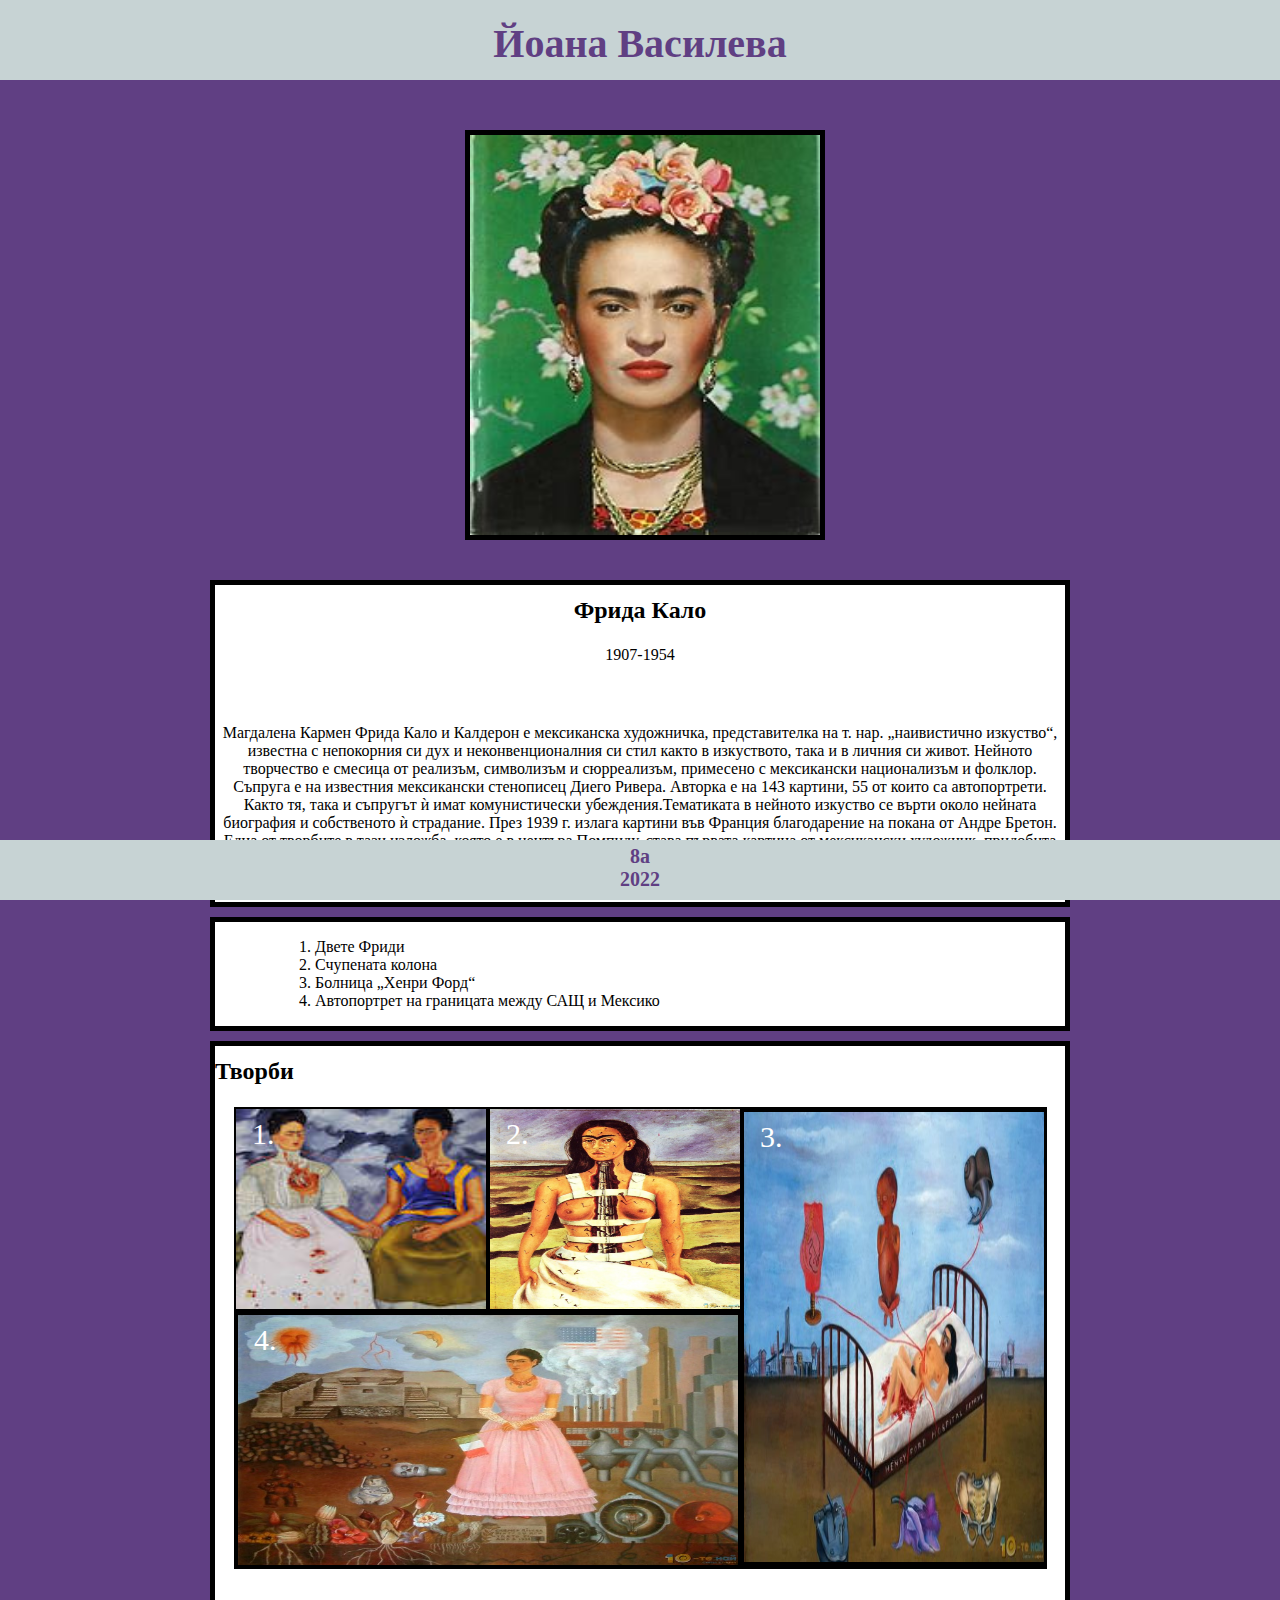
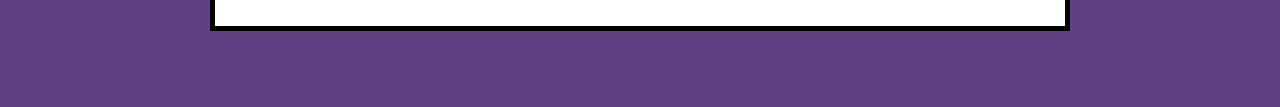
<file: index.html>
<!DOCTYPE html>
<html>
<meta charset="utf-8">
<meta name="author" content= "Йоана Василева">
<link rel="stylesheet"href="stilove.css">
<link rel ="stylesheet"href="base.css">
<header> 
    <h1>Йоана Василева</h1>
</header>

<body>
<!-- Секция за снимка/портрет на художника -->
    <section id="portrait">

 <img src="OIP.jpg" width="350px" height="400px">     
        
        
     
 <!-- Добавете изображението на избраният от вас художник с ширина 350px и височина 400px ↓ -->


    </section>

    <!-- Запишете името на избраният от вас художник и годините в които е живял, като отделите двата текста с таг за нов ред ↓ -->


<a href="a%20(1).htm"></a>


    <section id="section1">

        <!-- Запишете името на художника и като използвате заглавието h2, създайте препратка към страницата в Wikipedia за този художник ↓ -->
        <h2>Фрида Кало </h2>  <p>1907-1954</p>

        <!-- Добавете текста от Част 2 - Съдържание -->
        <p id="artistDesc"></p> <p> Магдалена Кармен Фрида Кало и Калдерон е мексиканска художничка, представителка на т. нар. „наивистично изкуство“, известна с непокорния си дух и неконвенционалния си стил както в изкуството, така и в личния си живот. Нейното творчество е смесица от реализъм, символизъм и сюрреализъм, примесено с мексикански национализъм и фолклор. Съпруга е на известния мексикански стенописец Диего Ривера. Авторка е на 143 картини, 55 от които са автопортрети. Както тя, така и съпругът ѝ имат комунистически убеждения.Тематиката в нейното изкуство се върти около нейната биография и собственото ѝ страдание. През 1939 г. излага картини във Франция благодарение на покана от Андре Бретон. Една от творбите в тази изложба, която е в центъра Помпиду, става първата картина от мексикански художник, придобита от Лувъра. Прави първата си самостоятелна изложба в Мексико малко преди смъртта си. Нейното творчество става известно и получава международно признание едва след смъртта ѝ, особено от 1970 г. насам.</p>

    </section>

    <section id="section2">

        <!-- Създайте подреден списък с имената на творбите на художника ↓ -->

<ol>
<li>Двете Фриди</li>        
 <li>Счупената колона</li>       
  <li>Болница „Хенри Форд“</li>      
  <li>Автопортрет на границата между САЩ и Мексико</li>      
        
        </ol>




    </section>

    <section id="section3">
        <h2>Творби</h2>

        <div class="gridParent">

            <div class="grid1">

                <!-- Добавете първото изображение с ширина 250px и височина 200px ↓ -->
<img src="the-two-fridas.jpg" height="200px" width="250px">


                <div class="top-left">1.</div>
            </div>

            <div class="grid2">

                <!-- Добавете второто изображение с ширина 250px и височина 200px ↓ -->
<img src="frida_1.jpg" width="250px" height="200px">


                <div class="top-left">2.</div>
            </div>

            <div class="grid3">

                <!-- Добавете третото изображение с ширина 300px и височина 450px ↓ -->

<img src="frida_5-689x459.jpg" width="300px" height="450px">

                <div class="top-left">3.</div>
            </div>

            <div class="grid4">

                <!-- Добавете четвъртото изображение с ширина 500px и височина 250px ↓ -->
<img src="frida_4.jpg" width="500px" height="250px">


                <div class="top-left">4.</div>
            </div>
        </div>

    </section>

    </body>






<footer> 
<h6>8a<br>2022</h6>  
    
</footer>
</file>
<file: stilove.css>
body {
background-color: #603F83FF;
width:1000px;
margin: auto;
}


header {  
background-color: #C7D3D4FF;
height:80px;
width:100%;
position:fixed;
text-align:center;
top:0px;
left:0px;
right:0px;
}    

footer { 
background-color:#C7D3D4FF;
height:60px;
width:100%;
position: fixed;
text-align: center;
bottom: 0px;
left: 0px;
right: 0px;
}

h1 {    
font-family: fantasy;
font-size: 40px;
color:#603F83FF;
margin-top: 20px;
text-align: center;
}

h6 {
font-family: fantasy;
font-size: 20px;
color: #603F83FF;
margin-top: 5px;
text-align: center
}
</file>
<file: base.css>
header {

    z-index: 5;

}

h2 {

    margin-top: 10px;
    line-height: 1.3;
    
}

h3 {
    font-family: Arial;
    font-size: 36px;
    font-weight: bold;
    color: #00203FFF;

    text-align: left;
    margin-left: 50px;
}

#portrait {

    width: 350px;
    height: 400px;

    border-style: solid;
    border-color: black;
    border-width: 5px;

    margin-top: 130px;
    margin-left: 325px;
    margin-right: 325px;

}
#section {
 text-align: center;
    border color: aqua;
    font-family: fantasy;
    
    
}
#section1 {

    width: 850px;

    border-style: solid;
    border-color: black;
    border-width: 5px;
    background-color: white;
text-align: center;
    margin-top: 40px;
    margin-left: auto;
    margin-right: auto;

}

#section2 {

    width: 850px;
    border-style: solid;
    border-color: black;
    border-width: 5px;
    background-color: white;

    margin-top: 10px;
    margin-left: auto;
    margin-right: auto;

}

#section3 {

    width: 850px;
    height: 580px;
    border-style: solid;
    border-color: black;
    border-width: 5px;
    background-color: white;

    margin-left: auto;
    margin-right: auto;
    margin-bottom: auto;
    margin-top: 10px;

}

#artistDesc {

    font-family: Arial;
    font-size: 20px;
    color: black;

    margin-left: 60px;
    margin-right: 60px;
    padding-bottom: 20px;

}

li {

    margin-left: 60px;
    color: black;

}

.gridParent {

    margin-left: 19px;
    margin-right: 19px;


    height: 600px;

    display: grid;
    grid-template-columns: repeat(5, 1fr);
    grid-template-rows: repeat(5, 1fr);
    grid-column-gap: 0px;
    grid-row-gap: 0px;
}

.grid1 {

    border-style: solid;
    border-color: black;
    border-width: 2px;

    width: 250px;
    height: 200px;

    text-align: center;
    position: relative;
    color: white;

    grid-area: 1 / 1 / 2 / 2;
}

.grid2 {
    border-style: solid;
    border-color: black;
    border-width: 2px;

    width: 250px;
    height: 200px;

    text-align: center;
    position: relative;
    color: white;

    grid-area: 1 / 2 / 2 / 3;
}

.grid3 {
    border-style: solid;
    border-color: black;
    border-left-width: 2px;
    border-top-width: 5px;
    border-bottom-width: 7px;

    width: 300px;
    height: 450px;

    text-align: center;
    position: relative;
    color: white;



    grid-area: 1 / 3 / 4 / 4;
}

.grid4 {
    border-style: solid;
    border-color: black;
    border-width: 4px;

    width: 500px;
    height: 250px;

    text-align: center;
    position: relative;
    color: white;



    grid-area: 2 / 1 / 4 / 3;
}

.top-left {
    font-family: fantasy;
    font-size: 30px;
    position: absolute;
    top: 8px;
    left: 16px;
}
</file>
